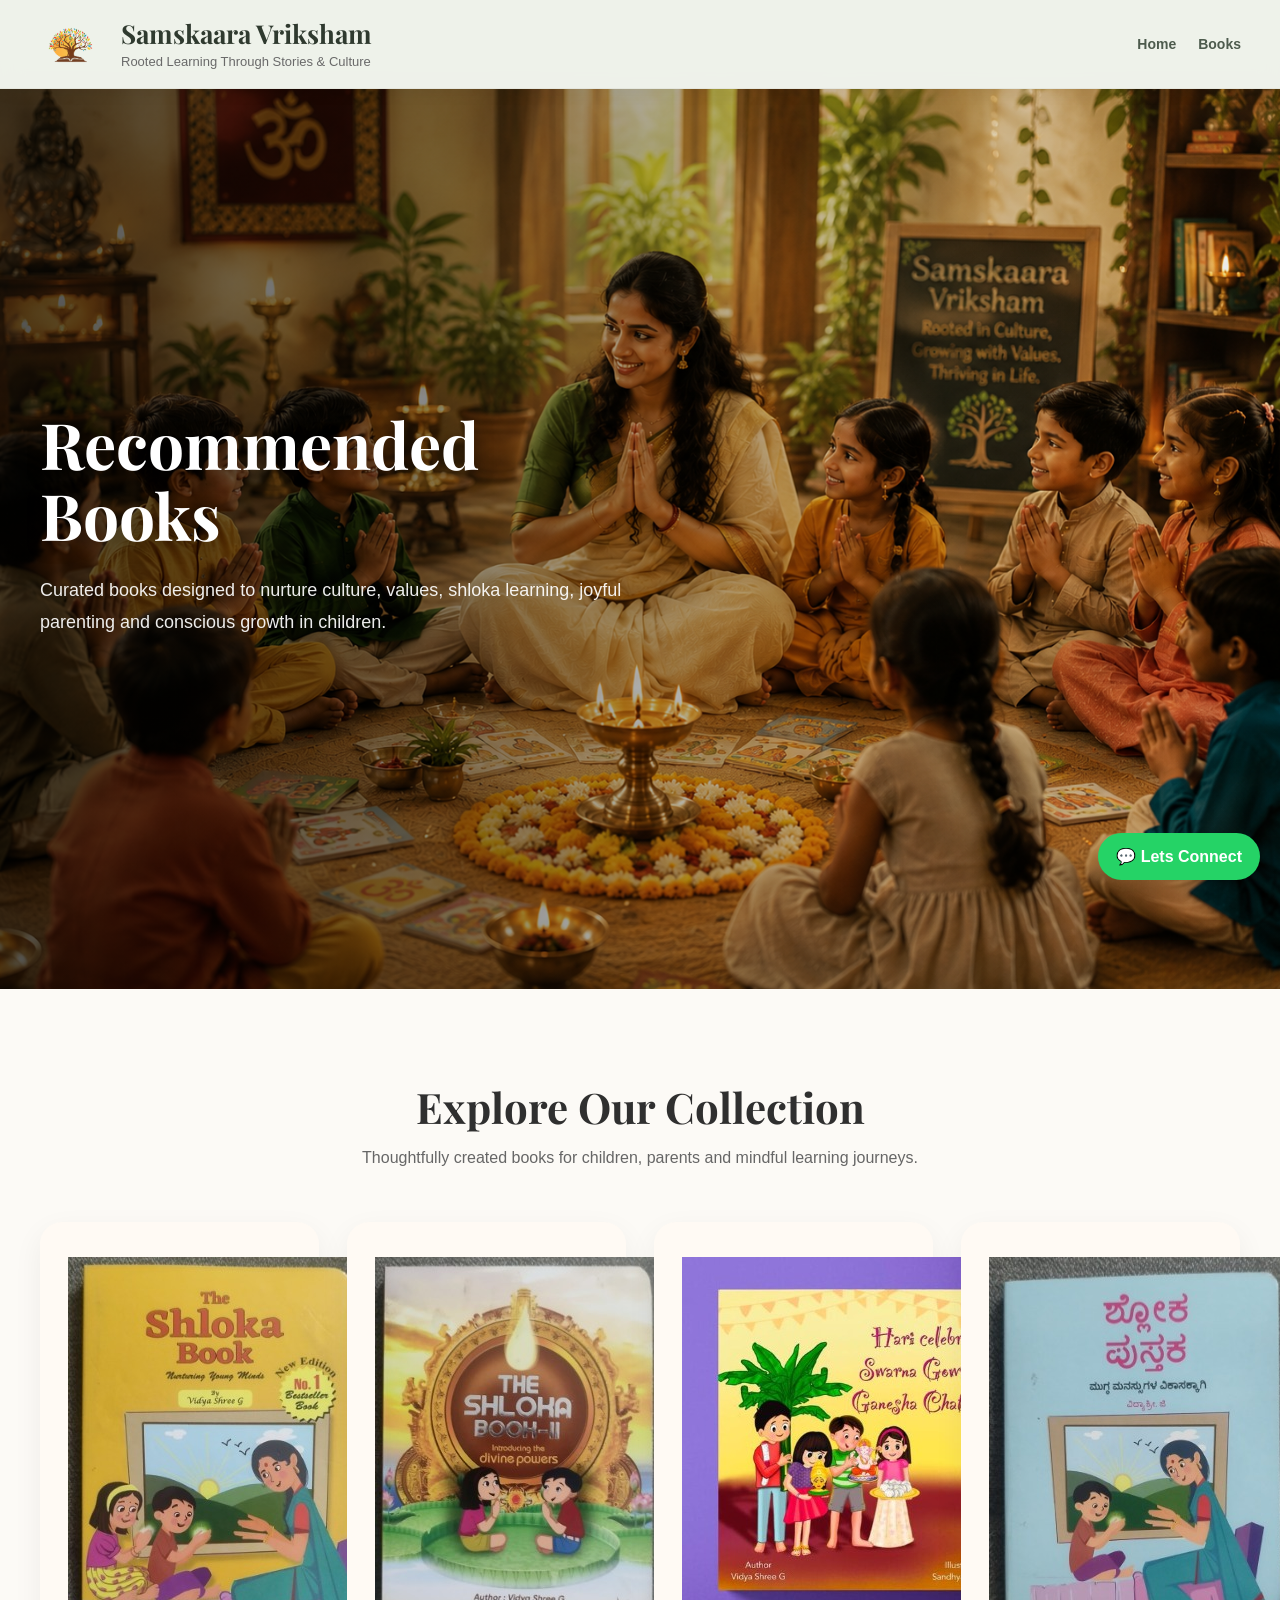
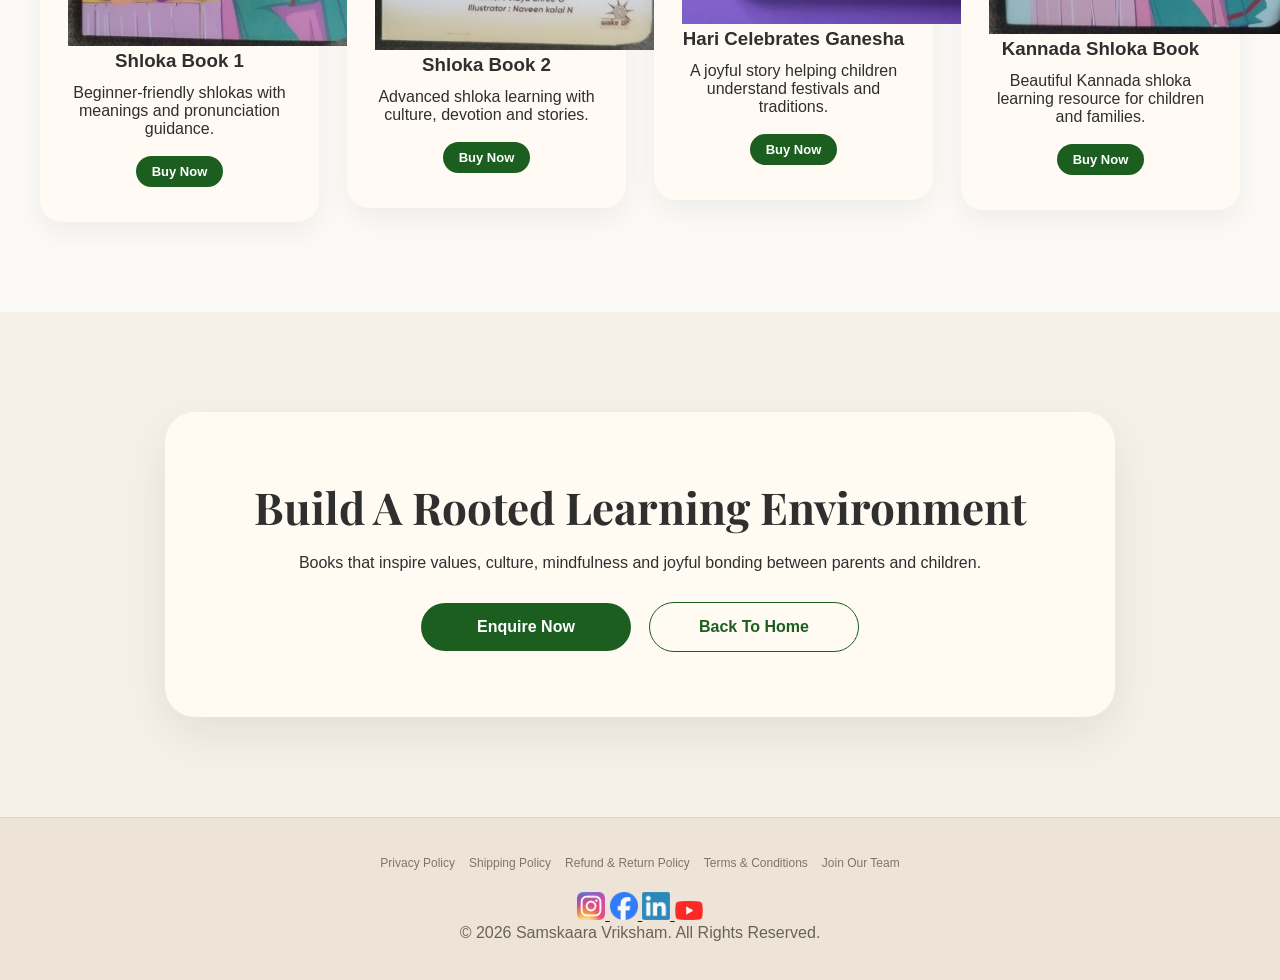
<file: books.html>
<!DOCTYPE html>
<html lang="en">

<head>

    <meta charset="UTF-8">

    <meta name="viewport"
          content="width=device-width, initial-scale=1.0">

    <title>
        Books - Samskaara Vriksham
    </title>

    <link rel="stylesheet"
          href="css/style.css">

    <link href="https://fonts.googleapis.com/css2?family=Playfair+Display:wght@600;700&display=swap"
          rel="stylesheet">

</head>

<body>

<!-- WHATSAPP -->

<a href="https://wa.me/919900048624"
   class="whatsapp-float"
   target="_blank">

   💬 Lets Connect

</a>

<!-- HEADER -->

<header>

    <div class="header-container">

        <!-- LEFT -->

        <div class="header-left">

            <img src="images/SamskaaraLogo.png"
                 class="logo"
                 alt="Logo">

            <div class="brand-text">

                <h1>Samskaara Vriksham</h1>

                <p>
                    Rooted Learning Through Stories & Culture
                </p>

            </div>

        </div>

        <!-- RIGHT -->

        <nav>

            <a href="index.html">
                Home
            </a>

            <a href="books.html">
                Books
            </a>

        </nav>

    </div>

</header>

<!-- HERO -->

<section class="premium-hero books-hero">

    <div class="hero-overlay"></div>

    <div class="hero-wrapper">

        <div class="hero-text">

            <h1>
                Recommended Books
            </h1>

            <p>
                Curated books designed to nurture
                culture, values, shloka learning,
                joyful parenting and conscious growth
                in children.
            </p>

        </div>

    </div>

</section>

<!-- BOOKS SECTION -->

<section class="premium-section light-bg">

    <div class="section-heading">

        <h2>
            Explore Our Collection
        </h2>

        <p>
            Thoughtfully created books for children,
            parents and mindful learning journeys.
        </p>

    </div>

    <div class="premium-grid">

        <!-- BOOK 1 -->

        <a href="https://rzp.io/l/SHhokabooks"
           target="_blank"
           class="program-link">

            <div class="premium-card">

                <img src="images/book1.jpeg"
                     class="book-image"
                     alt="Shloka Book 1">

                <h3>
                    Shloka Book 1
                </h3>

                <p>
                    Beginner-friendly shlokas with
                    meanings and pronunciation guidance.
                </p>

                <span class="quick-btn">
                    Buy Now
                </span>

            </div>

        </a>

        <!-- BOOK 2 -->

        <a href="https://rzp.io/l/SHhokabooks"
           target="_blank"
           class="program-link">

            <div class="premium-card">

                <img src="images/book2.jpeg"
                     class="book-image"
                     alt="Shloka Book 2">

                <h3>
                    Shloka Book 2
                </h3>

                <p>
                    Advanced shloka learning with
                    culture, devotion and stories.
                </p>

                <span class="quick-btn">
                    Buy Now
                </span>

            </div>

        </a>

        <!-- BOOK 3 -->

        <a href="https://rzp.io/l/HariCelebratesGowriGanesha"
           target="_blank"
           class="program-link">

            <div class="premium-card">

                <img src="images/book4.jpeg"
                     class="book-image"
                     alt="Hari Celebrates Ganesha">

                <h3>
                    Hari Celebrates Ganesha
                </h3>

                <p>
                    A joyful story helping children
                    understand festivals and traditions.
                </p>

                <span class="quick-btn">
                    Buy Now
                </span>

            </div>

        </a>

        <!-- BOOK 4 -->

        <a href="https://rzp.io/l/kannadashlokabook"
           target="_blank"
           class="program-link">

            <div class="premium-card">

                <img src="images/book3.jpeg"
                     class="book-image"
                     alt="Kannada Shloka Book">

                <h3>
                    Kannada Shloka Book
                </h3>

                <p>
                    Beautiful Kannada shloka learning
                    resource for children and families.
                </p>

                <span class="quick-btn">
                    Buy Now
                </span>

            </div>

        </a>

    </div>

</section>

<!-- CTA -->

<section class="premium-cta">

    <div class="cta-box">

        <h2>
            Build A Rooted Learning Environment
        </h2>

        <p>
            Books that inspire values, culture,
            mindfulness and joyful bonding
            between parents and children.
        </p>

        <div class="cta-actions">

            <a href="https://wa.me/919900048624"
               target="_blank"
               class="hero-btn primary">

                Enquire Now

            </a>

            <a href="index.html"
               class="hero-btn secondary">

                Back To Home

            </a>

        </div>

    </div>

</section>

<!-- FOOTER -->

<footer class="site-footer">

    <div class="footer-links">

        <a href="privacy-policy.html">
            Privacy Policy
        </a>

        <a href="shipping-policy.html">
            Shipping Policy
        </a>

        <a href="refund-return-policy.html">
            Refund & Return Policy
        </a>

        <a href="terms-conditions.html">
            Terms & Conditions
        </a>

        <a href="join-our-team.html">
            Join Our Team
        </a>

    </div>

    <!-- SOCIAL -->

    <div class="social-links">

        <a href="https://www.instagram.com/samskaara_vriksham/"
           target="_blank">

            <img src="images/instagram.png"
                 alt="Instagram">

        </a>

        <a href="https://www.facebook.com/SamskaaraVirksham/"
           target="_blank">

            <img src="images/facebook.png"
                 alt="Facebook">

        </a>

        <a href="https://www.linkedin.com/in/vidya-shree-g-0a568635/"
           target="_blank">

            <img src="images/linkedin.png"
                 alt="LinkedIn">

        </a>

        <a href="https://www.youtube.com/@Samskaara_Vriksham"
           target="_blank">

            <img src="images/youtube.png"
                 alt="YouTube">

        </a>

    </div>

    <p>
        © 2026 Samskaara Vriksham.
        All Rights Reserved.
    </p>

</footer>

</body>
</html>
</file>
<file: css/style.css>
*{
    margin:0;
    padding:0;
    box-sizing:border-box;
}

html{
    scroll-behavior:smooth;

    scroll-padding-top:120px;
}

body{
    font-family:'Segoe UI',sans-serif;

    background:#f6f1e8;

    color:#2f2f2f;

    overflow-x:hidden;
}

/* HEADER */

header{

    position:sticky;
    top:0;
    left:0;
    width:100%;

    z-index:1000;

    background:rgba(237,242,234,0.94);

    backdrop-filter:blur(12px);

    border-bottom:
        1px solid rgba(120,110,90,0.08);

    box-shadow:
        0 4px 18px rgba(0,0,0,.04);
}

/* CONTAINER */

.header-container{

    max-width:1250px;

    margin:auto;

    padding:10px 24px;

    display:flex;

    align-items:center;

    justify-content:space-between;

    gap:30px;
}

/* LEFT SIDE */

.header-left{

    display:flex;

    align-items:center;

    gap:14px;
}

/* LOGO */

.logo{

    width:68px;

    height:auto;

    object-fit:contain;
}

/* BRAND TEXT */

.brand-text h1{

    font-size:26px;

    color:#2f3a2f;

    margin-bottom:2px;

    font-family:'Playfair Display',serif;
}

.brand-text p{

    font-size:13px;

    color:#6a6a6a;

    line-height:1.4;
}

/* NAVIGATION */

nav{

    display:flex;

    align-items:center;

    gap:22px;

    flex-wrap:wrap;
}

nav a{

    color:#4d5b4d;

    text-decoration:none;

    font-weight:600;

    font-size:14px;

    transition:.3s ease;
}

nav a:hover{

    color:#1b5e20;
}

/* MOBILE */

@media(max-width:900px){

    .header-container{

        flex-direction:column;

        gap:14px;

        text-align:center;
    }

    .header-left{

        flex-direction:column;
    }

    nav{

        justify-content:center;

        gap:14px;
    }

    .brand-text h1{

        font-size:24px;
    }

    .brand-text p{

        font-size:12px;
    }

    .logo{

        width:62px;
    }
}
/* ANNOUNCEMENT */

.announcement-bar{

    background:
        linear-gradient(
            90deg,
            #d8cbb8,
            #e7ddd0
        );

    overflow:hidden;

    padding:10px 0;

    border-top:
        1px solid rgba(0,0,0,.04);

    border-bottom:
        1px solid rgba(0,0,0,.04);
}

.announcement-track{
    display:flex;
    width:max-content;
    animation:marquee 20s linear infinite;
}

.announcement-content{

    white-space:nowrap;

    color:#4e463d;

    font-weight:600;

    letter-spacing:.2px;

    padding-right:80px;
}

@keyframes marquee{
    from{
        transform:translateX(0);
    }
    to{
        transform:translateX(-50%);
    }
}

@keyframes marquee{
    from{
        transform:translateX(0);
    }
    to{
        transform:translateX(-50%);
    }
}

/* HERO */

#home{

    scroll-margin-top:140px;
}
.premium-hero{

    position:relative;

    min-height:100vh;

    display:flex;
    align-items:center;

    padding:80px 20px;

    background:
        url('../images/samskaarahero1.png');

    background-size:cover;
    background-position:center;
    background-repeat:no-repeat;

    overflow:hidden;
}

/* DARK OVERLAY */

.hero-overlay{

    position:absolute;
    inset:0;

    background:
        linear-gradient(
            90deg,
            rgba(0,0,0,.68) 0%,
            rgba(0,0,0,.45) 35%,
            rgba(0,0,0,.15) 70%,
            rgba(0,0,0,.05) 100%
        );

    z-index:1;
}

/* CONTENT */

.hero-wrapper{

    position:relative;
    z-index:2;

    max-width:1200px;
    width:100%;

    margin:auto;
}

.hero-text{

    max-width:620px;

    color:white;
}

.hero-text h1{

    font-size:68px;
    line-height:1.08;

    margin-bottom:24px;

    font-family:'Playfair Display',serif;

    text-shadow:
        0 4px 18px rgba(0,0,0,.35);
}

.hero-text p{

    font-size:20px;
    line-height:1.9;

    margin-bottom:34px;

    color:rgba(255,255,255,.92);
}

.hero-buttons{

    display:flex;
    gap:18px;
    flex-wrap:wrap;
}

.hero-btn{

    padding:15px 30px;

    border-radius:50px;

    text-decoration:none;
    font-weight:600;

    transition:.3s ease;
}

.hero-btn:hover{

    transform:translateY(-2px);
}

.primary{

    background:#fcfaf6;
    color:#1b5e20;
}

.secondary{

    border:1px solid rgba(255,255,255,.5);
    color:white;

    backdrop-filter:blur(4px);
}

/* MOBILE */

@media(max-width:900px){

    .premium-hero{

        min-height:90vh;

        background-position:center;
    }

    .hero-text{

        text-align:center;
        margin:auto;
    }

    .hero-buttons{

        justify-content:center;
    }

    .hero-text h1{

        font-size:46px;
    }
}

@media(max-width:768px){

    .hero-text h1{

        font-size:36px;
    }

    .hero-text p{

        font-size:16px;
    }
}

.hero-text h1{
    font-size:64px;
    line-height:1.1;
    margin-bottom:24px;
    font-family:'Playfair Display',serif;
}

.hero-text p{
    font-size:18px;
    line-height:1.8;
    margin-bottom:30px;
}

.hero-buttons{
    display:flex;
    gap:18px;
    flex-wrap:wrap;
}

.hero-btn{
    padding:14px 28px;
    border-radius:50px;
    text-decoration:none;
    font-weight:600;
}

.primary{
    background:#fcfaf6;
    color:#1b5e20;
}

.secondary{
    border:1px solid rgba(255,255,255,.5);
    color:white;
}

/* HERO CARD */

.hero-card{
    background:rgba(255,255,255,.10);
    backdrop-filter:blur(10px);

    border-radius:24px;

    padding:35px;
}

.hero-card h3{
    margin-bottom:20px;
}

.hero-points{
    display:flex;
    flex-direction:column;
    gap:20px;
}

.hero-point{
    display:flex;
    gap:15px;
}

.hero-icon{
    width:52px;
    height:52px;

    border-radius:14px;

    background:rgba(255,255,255,.15);

    display:flex;
    align-items:center;
    justify-content:center;

    font-size:24px;
}

/* SECTIONS */

.premium-section{
    padding:90px 20px;
}

.light-bg{
    background:#fcfaf6;
}

.section-heading{
    text-align:center;
    margin-bottom:55px;
}

.section-heading h2{
    font-size:42px;
    margin-bottom:14px;
    font-family:'Playfair Display',serif;
}

.section-heading p{
    color:#666;
}

/* GRID */

.premium-grid{
    max-width:1200px;
    margin:auto;

    display:grid;
    grid-template-columns:repeat(auto-fit,minmax(240px,1fr));
    gap:28px;
}

/* CARD */

.premium-card{
    background:#fffaf4;
    border-radius:22px;

    padding:35px 28px;
    text-align:center;

    box-shadow:0 10px 30px rgba(0,0,0,.06);

    transition:.3s;
}

.premium-card:hover{
    transform:translateY(-8px);
}

.premium-icon{
    width:90px;
    height:90px;

    margin:auto auto 20px;

    border-radius:24px;

    background:linear-gradient(135deg,#1b5e20,#43a047);

    display:flex;
    align-items:center;
    justify-content:center;

    font-size:40px;
    color:white;
}

.premium-card h3{
    margin-bottom:12px;
}

/* STATS */

.highlight-strip{
    max-width:1200px;
    margin:auto;

    background:linear-gradient(135deg,#1b5e20,#43a047);

    border-radius:28px;

    padding:45px;

    display:grid;
    grid-template-columns:repeat(4,1fr);

    gap:20px;

    text-align:center;
    color:white;
}

.highlight-strip h3{
    font-size:38px;
}

/* GALLERY */

.gallery-grid{
    max-width:1200px;
    margin:auto;

    display:grid;
    grid-template-columns:repeat(auto-fit,minmax(250px,1fr));
    gap:20px;
}

.gallery-grid img{
    width:100%;
    border-radius:18px;
}

/* CTA */

.premium-cta{
    padding:100px 20px;
}

.cta-box{
    max-width:950px;
    margin:auto;

    background:#fffaf2;

    border-radius:30px;

    padding:65px 40px;

    text-align:center;

    box-shadow:0 18px 50px rgba(0,0,0,.08);
}

.cta-box h2{
    font-size:44px;
    margin-bottom:18px;
    font-family:'Playfair Display',serif;
}

.contact-info{
    margin:25px 0;
}

.green-btn{
    background:#1b5e20;
    color:white;
}



/* FOOTER */

.site-footer{

    background:
        #ede4d7;

    color:#4e463d;

    text-align:center;

    padding:38px 20px;

    border-top:
        1px solid rgba(0,0,0,.06);
}

.site-footer p{
    color:#6a6258;
}

/* SOCIAL ICONS */

.social-links img{

    width:28px;

    opacity:.82;

    transition:.3s ease;
}

.social-links img:hover{

    opacity:1;

    transform:translateY(-2px);
}

/* WHATSAPP */

.whatsapp-float{
    position:fixed;
    right:20px;
    bottom:20px;

    background:#25D366;
    color:white;

    padding:14px 18px;

    border-radius:50px;

    text-decoration:none;
    font-weight:bold;

    z-index:2000;
}

/* MOBILE */

@media(max-width:900px){

    .hero-wrapper{
        grid-template-columns:1fr;
    }

    .hero-text{
        text-align:center;
    }

    .hero-buttons{
        justify-content:center;
    }

    .hero-text h1{
        font-size:46px;
    }

    .highlight-strip{
        grid-template-columns:repeat(2,1fr);
    }
}

@media(max-width:768px){

    .hero-text h1{
        font-size:36px;
    }

    .section-heading h2{
        font-size:30px;
    }

    .cta-box h2{
        font-size:32px;
    }

    .highlight-strip{
        grid-template-columns:1fr;
    }

    nav{
        gap:10px;
    }

    nav a{
        font-size:12px;
    }
}

/* STORY SECTION */

.story-block{
    max-width:1200px;
    margin:0 auto 90px auto;

    display:flex;
    align-items:center;
    gap:60px;
}

.story-block.reverse{
    flex-direction:row-reverse;
}

.story-image{

    flex:.8;

    display:flex;
    justify-content:center;
}

.story-image img{

    width:85%;
    max-width:380px;

    border-radius:24px;

    box-shadow:
        0 14px 35px rgba(0,0,0,.10);

    transition:.35s ease;

    object-fit:cover;
}

.story-image img:hover{
    transform:scale(1.02);
}

.story-text{
    flex:1;
}

.story-text h3{
    font-size:32px;
    margin-bottom:18px;
    color:#1b5e20;
    font-family:'Playfair Display',serif;
}

.story-text p{
    font-size:17px;
    line-height:1.9;
    color:#555;
    margin-bottom:15px;
}

.story-list{
    padding-left:20px;
    margin-bottom:18px;
}

.story-list li{
    margin-bottom:12px;
    line-height:1.8;
    color:#444;
}

.impact-heading{
    margin-top:40px;
}

.story-purpose{
    margin-top:90px;
}

/* MOBILE */

@media(max-width:900px){

    .story-block,
    .story-block.reverse{
        flex-direction:column;
        text-align:center;
    }

    .story-text h3{
        font-size:28px;
    }

    .story-list{
        text-align:left;
    }
}


/* PROGRAMS */

.program-category{
    margin-top:90px;
}

.small-heading{
    margin-bottom:40px;
}

.program-link{
    text-decoration:none;
    color:inherit;
    display:block;
}

.quick-btn{
    margin-top:18px;

    display:inline-block;

    padding:8px 16px;

    border-radius:30px;

    background:#1b5e20;
    color:white;

    font-size:13px;
    font-weight:600;

    transition:.3s ease;
}

.quick-btn:hover{
    background:#145a18;
}

/* MODAL */

.modal-overlay{
    position:fixed;
    inset:0;

    background:rgba(0,0,0,.65);

    display:none;
    align-items:center;
    justify-content:center;

    z-index:9999;
}

.modal{
    background:#fffaf4;

    width:90%;
    max-width:450px;

    border-radius:24px;

    padding:30px;

    position:relative;

    text-align:center;

    animation:modalFade .3s ease;
}

@keyframes modalFade{

    from{
        opacity:0;
        transform:translateY(20px);
    }

    to{
        opacity:1;
        transform:translateY(0);
    }
}

.modal h3{
    color:#1b5e20;
    margin-bottom:14px;
    font-size:28px;
}

.modal p{
    color:#555;
    line-height:1.8;
}

.close-btn{
    position:absolute;
    top:14px;
    right:18px;

    font-size:24px;
    cursor:pointer;

    color:#444;
}


/* =========================
   GALLERY SECTION
========================= */

.gallery-card {
    flex: 0 0 auto;
    width: 260px;
    background: #fffaf4;
    border-radius: 20px;
    overflow: hidden;

    box-shadow:
        0 10px 25px rgba(0,0,0,0.08);

    transition: 0.3s ease;
}

.gallery-card:hover {
    transform: translateY(-8px);
    box-shadow:
        0 18px 40px rgba(0,0,0,0.12);
}

.gallery-card img {
    width: 100%;
    height: 260px;
    object-fit: cover;
    display: block;
}

.gallery-card-content {
    padding: 18px;
}

.gallery-card-content h3 {
    color: #1b5e20;
    margin-bottom: 8px;
    font-size: 18px;
}

.gallery-card-content p {
    color: #666;
    font-size: 14px;
    line-height: 1.6;
}

/* SLIDER */

.slider-container {
    display: flex;
    align-items: center;
    gap: 14px;
    margin-top: 30px;
}

.scroll-gallery {
    display: flex;
    gap: 24px;
    overflow-x: auto;
    scroll-behavior: smooth;
    padding: 10px;
    width: 100%;

    scrollbar-width: none;
}

.scroll-gallery::-webkit-scrollbar {
    display: none;
}

/* BUTTON */

.slider-btn {
    width: 48px;
    height: 48px;
    border-radius: 50%;
    border: none;

    background: #1b5e20;
    color: white;

    cursor: pointer;
    font-size: 22px;

    flex-shrink: 0;

    transition: 0.3s ease;
}

.slider-btn:hover {
    background: #145a18;
    transform: scale(1.05);
}

/* MOBILE */

@media (max-width: 768px) {

    .gallery-card {
        width: 220px;
    }

    .gallery-card img {
        height: 220px;
    }

    .slider-btn {
        width: 40px;
        height: 40px;
        font-size: 18px;
    }
}

/* =========================
   BLOG SECTION
========================= */

.blogs-wrapper {
    max-width: 1200px;
    margin: auto;
}

/* FEATURED */

.featured-blog {
    background:
        linear-gradient(135deg,
        #1b5e20,
        #43a047);

    border-radius: 30px;

    padding: 60px;

    color: white;

    position: relative;
    overflow: hidden;

    margin-bottom: 50px;
}

.featured-blog::before {
    content: "";

    position: absolute;

    width: 320px;
    height: 320px;

    border-radius: 50%;

    background:
        rgba(255,255,255,0.08);

    top: -120px;
    right: -80px;
}

.featured-blog-content {
    position: relative;
    z-index: 2;
}

.blog-tag {
    display: inline-block;

    padding: 8px 18px;

    background: rgba(255,255,255,0.16);

    border-radius: 50px;

    font-size: 13px;
    font-weight: 600;

    margin-bottom: 18px;
}

.featured-blog h3 {
    font-size: 42px;
    margin-bottom: 18px;

    font-family: 'Playfair Display', serif;
}

.featured-blog p {
    font-size: 17px;
    line-height: 1.9;

    max-width: 800px;

    color: rgba(255,255,255,0.92);
}

/* BLOG POINTS */

.blog-points {
    margin-top: 35px;

    display: flex;
    flex-wrap: wrap;
    gap: 14px;
}

.blog-point {
    background: rgba(255,255,255,0.12);

    padding: 12px 18px;

    border-radius: 50px;

    font-size: 14px;
    font-weight: 600;

    backdrop-filter: blur(8px);
}

/* BLOG GRID */

.blog-grid {
    display: grid;

    grid-template-columns:
        repeat(auto-fit, minmax(280px, 1fr));

    gap: 30px;
}

/* BLOG CARD */

.blog-card {
    background: #fffaf4;

    border-radius: 24px;

    padding: 35px 30px;

    box-shadow:
        0 10px 30px rgba(0,0,0,0.06);

    transition: 0.35s ease;

    border: 1px solid rgba(0,0,0,0.04);
}

.blog-card:hover {
    transform: translateY(-10px);

    box-shadow:
        0 18px 40px rgba(0,0,0,0.10);
}

.blog-icon {
    width: 78px;
    height: 78px;

    border-radius: 22px;

    background:
        linear-gradient(135deg,
        #1b5e20,
        #43a047);

    display: flex;
    align-items: center;
    justify-content: center;

    font-size: 34px;

    color: white;

    margin-bottom: 22px;
}

.blog-card h3 {
    font-size: 24px;

    margin-bottom: 14px;

    color: #1b5e20;
}

.blog-card p {
    color: #666;

    line-height: 1.8;

    font-size: 15px;
}

/* MOBILE */

@media (max-width: 768px) {

    .featured-blog {
        padding: 40px 28px;
    }

    .featured-blog h3 {
        font-size: 30px;
    }

    .featured-blog p {
        font-size: 15px;
    }

    .blog-grid {
        grid-template-columns: 1fr;
    }

    .blog-card {
        padding: 30px 24px;
    }
}


/* =========================
   TESTIMONIALS SECTION
========================= */

.testimonial-hero {
    max-width: 1100px;
    margin: auto auto 60px auto;

    background:
        linear-gradient(135deg,
        #1b5e20,
        #43a047);

    border-radius: 34px;

    padding: 70px 60px;

    color: white;

    position: relative;
    overflow: hidden;
}

.testimonial-hero::before {
    content: "";

    position: absolute;

    width: 320px;
    height: 320px;

    border-radius: 50%;

    background:
        rgba(255,255,255,0.08);

    top: -120px;
    right: -100px;
}

.testimonial-hero-content {
    position: relative;
    z-index: 2;
}

/* QUOTE ICON */

.quote-icon {
    width: 78px;
    height: 78px;

    border-radius: 50%;

    background:
        rgba(255,255,255,0.14);

    display: flex;
    align-items: center;
    justify-content: center;

    font-size: 48px;
    font-weight: bold;

    margin-bottom: 25px;

    backdrop-filter: blur(10px);
}

/* TEXT */

.testimonial-hero h3 {
    font-size: 42px;

    margin-bottom: 18px;

    font-family: 'Playfair Display', serif;
}

.testimonial-hero p {
    font-size: 18px;

    line-height: 1.9;

    max-width: 820px;

    color: rgba(255,255,255,0.92);
}

.testimonial-coming {
    display: inline-block;

    margin-top: 28px;

    padding: 12px 22px;

    border-radius: 50px;

    background:
        rgba(255,255,255,0.12);

    font-size: 14px;
    font-weight: 600;

    backdrop-filter: blur(8px);
}

/* GRID */

.testimonial-grid {
    max-width: 1200px;
    margin: auto;

    display: grid;

    grid-template-columns:
        repeat(auto-fit, minmax(260px, 1fr));

    gap: 30px;
}

/* CARD */

.testimonial-card {
    background: #fffaf4;

    border-radius: 26px;

    padding: 38px 32px;

    text-align: center;

    box-shadow:
        0 10px 30px rgba(0,0,0,0.06);

    transition: 0.35s ease;

    border: 1px solid rgba(0,0,0,0.04);
}

.testimonial-card:hover {
    transform: translateY(-10px);

    box-shadow:
        0 18px 40px rgba(0,0,0,0.10);
}

/* AVATAR */

.testimonial-avatar {
    width: 88px;
    height: 88px;

    margin: auto auto 22px auto;

    border-radius: 24px;

    background:
        linear-gradient(135deg,
        #1b5e20,
        #43a047);

    display: flex;
    align-items: center;
    justify-content: center;

    color: white;

    font-size: 38px;

    box-shadow:
        0 10px 24px rgba(67,160,71,0.24);
}

/* TEXT */

.testimonial-card h4 {
    color: #1b5e20;

    font-size: 22px;

    margin-bottom: 12px;
}

.testimonial-card p {
    color: #666;

    line-height: 1.8;

    font-size: 15px;
}

/* MOBILE */

@media (max-width: 768px) {

    .testimonial-hero {
        padding: 45px 28px;
    }

    .testimonial-hero h3 {
        font-size: 30px;
    }

    .testimonial-hero p {
        font-size: 15px;
    }

    .testimonial-grid {
        grid-template-columns: 1fr;
    }

    .testimonial-card {
        padding: 30px 24px;
    }
}
/* HERO IMAGE */
.hero-image{
    display:flex;
    align-items:center;
    justify-content:center;
}

.hero-image img{
    width:82%;
    max-width:420px;

    border-radius:30px;

    box-shadow:
        0 20px 45px rgba(0,0,0,.20);

    object-fit:cover;

    margin:auto;
    display:block;

    transform:translateY(-10px);
}

/* CTA ACTIONS */

.cta-actions{

    margin-top:30px;

    display:flex;
    justify-content:center;
    align-items:center;

    gap:18px;

    flex-wrap:wrap;
}

/* CTA BUTTONS */

.cta-box .hero-btn{

    min-width:210px;

    text-align:center;

    padding:15px 28px;

    border-radius:50px;

    font-weight:600;

    transition:.3s ease;

    backdrop-filter:none;
}

/* PRIMARY */

.cta-box .primary{

    background:#1b5e20;

    color:white;

    border:none;
}

/* SECONDARY */

.cta-box .secondary{

    background:transparent;

    color:#1b5e20;

    border:1.5px solid #1b5e20;
}

/* HOVER */

.cta-box .hero-btn:hover{

    transform:translateY(-3px);

    box-shadow:
        0 10px 24px rgba(0,0,0,.08);
}

/* COMMUNITY BUTTON */

.community-btn{

    background:#f4c542;

    color:#1b1b1b;

    border:none;

    font-weight:700;

    box-shadow:
        0 10px 24px rgba(244,197,66,.28);
}

.community-btn:hover{

    background:#e8b92f;

    transform:translateY(-3px);

    box-shadow:
        0 14px 30px rgba(244,197,66,.35);
}

/* =========================
   ABOUT + VISION SECTION
========================= */

.about-vision-section{

    background:#f8f3ea;
}

/* CONCERN STRIP */

.concern-strip{

    padding:80px 20px 60px;
}

.concern-grid{

    max-width:1200px;

    margin:50px auto 0;

    display:grid;

    grid-template-columns:
        repeat(auto-fit,minmax(180px,1fr));

    gap:24px;
}

.concern-card{

    background:#fffaf4;

    border-radius:24px;

    padding:28px 20px;

    text-align:center;

    box-shadow:
        0 8px 24px rgba(0,0,0,.05);

    transition:.3s ease;
}

.concern-card:hover{

    transform:translateY(-6px);
}

.concern-icon{

    font-size:38px;

    margin-bottom:16px;
}

.concern-card p{

    color:#5a554d;

    line-height:1.7;

    font-size:15px;

    font-weight:500;
}

/* VISION */

.vision-wrapper{

    max-width:1300px;

    margin:auto;

    display:grid;

    grid-template-columns:1fr 1fr;

    align-items:center;

    background:#efe3d0;

    overflow:hidden;

    border-radius:34px;

    margin-top:40px;
}

/* IMAGE */

.vision-image img{

    width:100%;

    height:100%;

    object-fit:cover;

    display:block;
}

/* CONTENT */

.vision-content{

    padding:70px 60px;
}

.vision-block{

    margin-bottom:45px;
}

.vision-block h2{

    font-size:42px;

    color:#3e3328;

    margin-bottom:18px;

    font-family:'Playfair Display',serif;
}

.vision-block p{

    color:#5c534a;

    line-height:2;

    font-size:17px;
}

/* LIST */

.vision-list{

    list-style:none;

    padding:0;
}

.vision-list li{

    margin-bottom:16px;

    color:#5c534a;

    font-size:16px;

    line-height:1.8;
}

/* MOBILE */

@media(max-width:900px){

    .vision-wrapper{

        grid-template-columns:1fr;
    }

    .vision-content{

        padding:45px 30px;
    }

    .vision-block h2{

        font-size:32px;
    }

    .concern-grid{

        grid-template-columns:1fr 1fr;
    }
}

@media(max-width:600px){

    .concern-grid{

        grid-template-columns:1fr;
    }

    .vision-block h2{

        font-size:28px;
    }
}

```css
/* =========================
   FOUNDER STORY SECTION
========================= */

.founder-story-section{

    padding:100px 20px;

    background:#fcfaf6;
}

.founder-wrapper{

    max-width:1250px;

    margin:auto;

    display:grid;

    grid-template-columns:1fr 1.1fr;

    gap:70px;

    align-items:center;
}

/* IMAGE */

.founder-image{

    display:flex;
    justify-content:center;
}

.founder-image img{

    width:100%;
    max-width:460px;

    border-radius:32px;

    object-fit:cover;

    box-shadow:
        0 18px 40px rgba(0,0,0,.10);

    transition:.35s ease;
}

.founder-image img:hover{

    transform:translateY(-6px);
}

/* CONTENT */

.founder-content h2{

    font-size:48px;

    color:#2f3a2f;

    margin-bottom:24px;

    font-family:'Playfair Display',serif;
}

.founder-content p{

    font-size:17px;

    line-height:2;

    color:#5a554d;

    margin-bottom:18px;
}

/* TAG */

.founder-tag{

    display:inline-block;

    margin-bottom:18px;

    padding:10px 20px;

    border-radius:50px;

    background:#e7ddd0;

    color:#4d453d;

    font-size:13px;

    font-weight:700;

    letter-spacing:.4px;
}

/* HIGHLIGHTS */

.founder-highlights{

    margin-top:35px;

    display:flex;

    flex-wrap:wrap;

    gap:16px;
}

.founder-point{

    background:#fff;

    padding:14px 20px;

    border-radius:50px;

    box-shadow:
        0 8px 22px rgba(0,0,0,.05);

    font-size:14px;

    font-weight:600;

    color:#3f3a34;
}

/* MOBILE */

@media(max-width:900px){

    .founder-wrapper{

        grid-template-columns:1fr;

        gap:40px;
    }

    .founder-content{

        text-align:center;
    }

    .founder-content h2{

        font-size:36px;
    }

    .founder-highlights{

        justify-content:center;
    }
}

@media(max-width:600px){

    .founder-content h2{

        font-size:30px;
    }

    .founder-content p{

        font-size:15px;
    }

    .founder-point{

        width:100%;

        text-align:center;
    }
}

/* =========================
   FOUNDER READ MORE BUTTON
========================= */

.founder-image{

    display:flex;
    flex-direction:column;
    align-items:center;
}

.founder-read-btn{

    margin-top:24px;

    padding:14px 30px;

    border:none;

    border-radius:50px;

    background:
        linear-gradient(135deg,
        #1b5e20,
        #43a047);

    color:white;

    font-size:15px;
    font-weight:600;

    cursor:pointer;

    transition:.3s ease;

    box-shadow:
        0 10px 24px rgba(67,160,71,.24);
}

.founder-read-btn:hover{

    transform:translateY(-3px);

    box-shadow:
        0 14px 30px rgba(67,160,71,.32);
}

/* =========================
   FOUNDER MODAL
========================= */

.founder-modal-overlay{

    position:fixed;

    inset:0;

    background:rgba(0,0,0,.65);

    display:none;

    align-items:center;
    justify-content:center;

    z-index:9999;
}

.founder-modal{

    width:90%;
    max-width:650px;

    background:#fffaf4;

    border-radius:30px;

    padding:45px;

    position:relative;

    animation:founderFade .3s ease;

    box-shadow:
        0 20px 50px rgba(0,0,0,.18);
}

@keyframes founderFade{

    from{
        opacity:0;
        transform:translateY(20px);
    }

    to{
        opacity:1;
        transform:translateY(0);
    }
}

.founder-modal h3{

    font-size:34px;

    color:#1b5e20;

    margin-bottom:22px;

    font-family:'Playfair Display',serif;
}

.founder-modal p{

    color:#5a554d;

    line-height:2;

    margin-bottom:18px;

    font-size:16px;
}

.founder-close-btn{

    position:absolute;

    top:18px;
    right:24px;

    font-size:30px;

    cursor:pointer;

    color:#444;
}

/* MOBILE */

@media(max-width:768px){

    .founder-modal{

        padding:35px 24px;
    }

    .founder-modal h3{

        font-size:28px;
    }

    .founder-modal p{

        font-size:15px;
    }
}


/* SCROLLABLE MODAL */

.founder-modal{

    width:90%;
    max-width:720px;

    max-height:85vh;

    overflow:hidden;
}

/* SCROLL AREA */

.founder-modal-scroll{

    max-height:65vh;

    overflow-y:auto;

    padding-right:10px;
}

/* CUSTOM SCROLLBAR */

.founder-modal-scroll::-webkit-scrollbar{

    width:8px;
}

.founder-modal-scroll::-webkit-scrollbar-thumb{

    background:#c8b9a5;

    border-radius:20px;
}

/* TEXT */

.founder-modal-scroll p{

    margin-bottom:18px;

    line-height:2;

    color:#5a554d;
}

/* EXPAND BUTTON */

.expand-story-btn{

    margin-top:15px;

    padding:12px 24px;

    border:none;

    border-radius:50px;

    background:
        linear-gradient(135deg,
        #1b5e20,
        #43a047);

    color:white;

    font-size:14px;

    font-weight:600;

    cursor:pointer;

    transition:.3s ease;
}

.expand-story-btn:hover{

    transform:translateY(-2px);
}

/* FULL STORY */

.full-story-content{

    display:none;

    margin-top:30px;

    padding-top:25px;

    border-top:
        1px solid rgba(0,0,0,.08);
}

/* LIST */

.founder-story-list{

    padding-left:20px;

    margin:20px 0;
}

.founder-story-list li{

    margin-bottom:14px;

    line-height:1.8;

    color:#5a554d;
}


/* FOOTER LINKS */

.footer-links{

    display:flex;

    justify-content:center;

    align-items:center;

    flex-wrap:wrap;

    gap:14px;

    margin-bottom:22px;
}

.footer-links a{

    font-size:12px;

    color:#6a6258;

    text-decoration:none;

    transition:.3s ease;

    opacity:.85;
}

.footer-links a:hover{

    color:#1b5e20;

    opacity:1;
}

/* MOBILE */

@media(max-width:768px){

    .footer-links{

        gap:10px;
    }

    .footer-links a{

        font-size:11px;

        line-height:1.6;
    }
}


/* SCROLLABLE PROGRAM MODAL */


.modal{

    width:90%;
    max-width:520px;

    max-height:85vh;

    overflow:visible;

    display:flex;

    flex-direction:column;

    position:relative;

    padding-top:60px;
}



/* SCROLL AREA */

#modalText{

    overflow-y:auto;

    max-height:60vh;

    padding-right:10px;

    margin-top:10px;
}

/* CUSTOM SCROLLBAR */

#modalText::-webkit-scrollbar{

    width:8px;
}

#modalText::-webkit-scrollbar-thumb{

    background:#cbbca8;

    border-radius:20px;
}

/* BETTER TEXT SPACING */

#modalText p{

    line-height:1.9;

    margin-bottom:16px;
}

#modalText ul{

    padding-left:20px;

    margin:16px 0;
}

#modalText li{

    margin-bottom:12px;

    line-height:1.8;
}

/* MOBILE */

@media(max-width:768px){

    .modal{

        max-height:88vh;

        padding:24px;
    }

    #modalText{

        max-height:65vh;
    }
}


/* FIX CLOSE BUTTON */

.modal{

    position:relative;

    padding-top:60px;
}


.close-btn{

    position:absolute;

    top:14px;
    right:16px;

    width:40px;
    height:40px;

    display:flex;
    align-items:center;
    justify-content:center;

    border-radius:50%;

    background:#f3ece1;

    color:#333;

    font-size:28px;

    cursor:pointer;

    z-index:100000;

    user-select:none;
}



.close-btn:hover{

    background:#e7ddd0;

    transform:rotate(90deg);
}

/* =========================
   TEACHER BUTTON
========================= */

.teacher-btn{

    margin-top:18px;

    display:inline-block;

    padding:10px 18px;

    border-radius:40px;

    background:#1b5e20;

    color:white;

    font-size:13px;

    font-weight:600;

    cursor:pointer;

    transition:.3s ease;
}

.teacher-btn:hover{

    background:#145a18;

    transform:translateY(-2px);
}

/* =========================
   TEACHER MODAL
========================= */

.teacher-modal-overlay{

    position:fixed;

    inset:0;

    background:rgba(0,0,0,.68);

    display:none;

    align-items:center;
    justify-content:center;

    z-index:99999;
}

.teacher-modal{

    width:90%;
    max-width:650px;

    background:#fffaf4;

    border-radius:30px;

    position:relative;

    overflow:hidden;
}

/* SCROLL */

.teacher-modal-scroll{

    max-height:85vh;

    overflow-y:auto;

    padding:40px;
}

/* IMAGE */

.teacher-modal-image{

    width:140px;
    height:140px;

    border-radius:50%;

    object-fit:cover;

    display:block;

    margin:0 auto 24px auto;
}

/* TITLE */

.teacher-modal h2{

    text-align:center;

    font-size:36px;

    color:#1b5e20;

    margin-bottom:10px;

    font-family:'Playfair Display',serif;
}

.teacher-modal-role{

    display:block;

    text-align:center;

    margin-bottom:24px;

    color:#666;

    font-weight:600;
}

/* CONTENT */

#teacherModalText p{

    line-height:2;

    margin-bottom:18px;

    color:#5a554d;
}

/* CLOSE */

.teacher-close-btn{

    position:absolute;

    top:16px;
    right:18px;

    width:42px;
    height:42px;

    display:flex;
    align-items:center;
    justify-content:center;

    border-radius:50%;

    background:#efe3d0;

    font-size:28px;

    cursor:pointer;

    z-index:99999;
}

/* SCROLLBAR */

.teacher-modal-scroll::-webkit-scrollbar{

    width:8px;
}

.teacher-modal-scroll::-webkit-scrollbar-thumb{

    background:#ccb79d;

    border-radius:20px;
}
</file>
